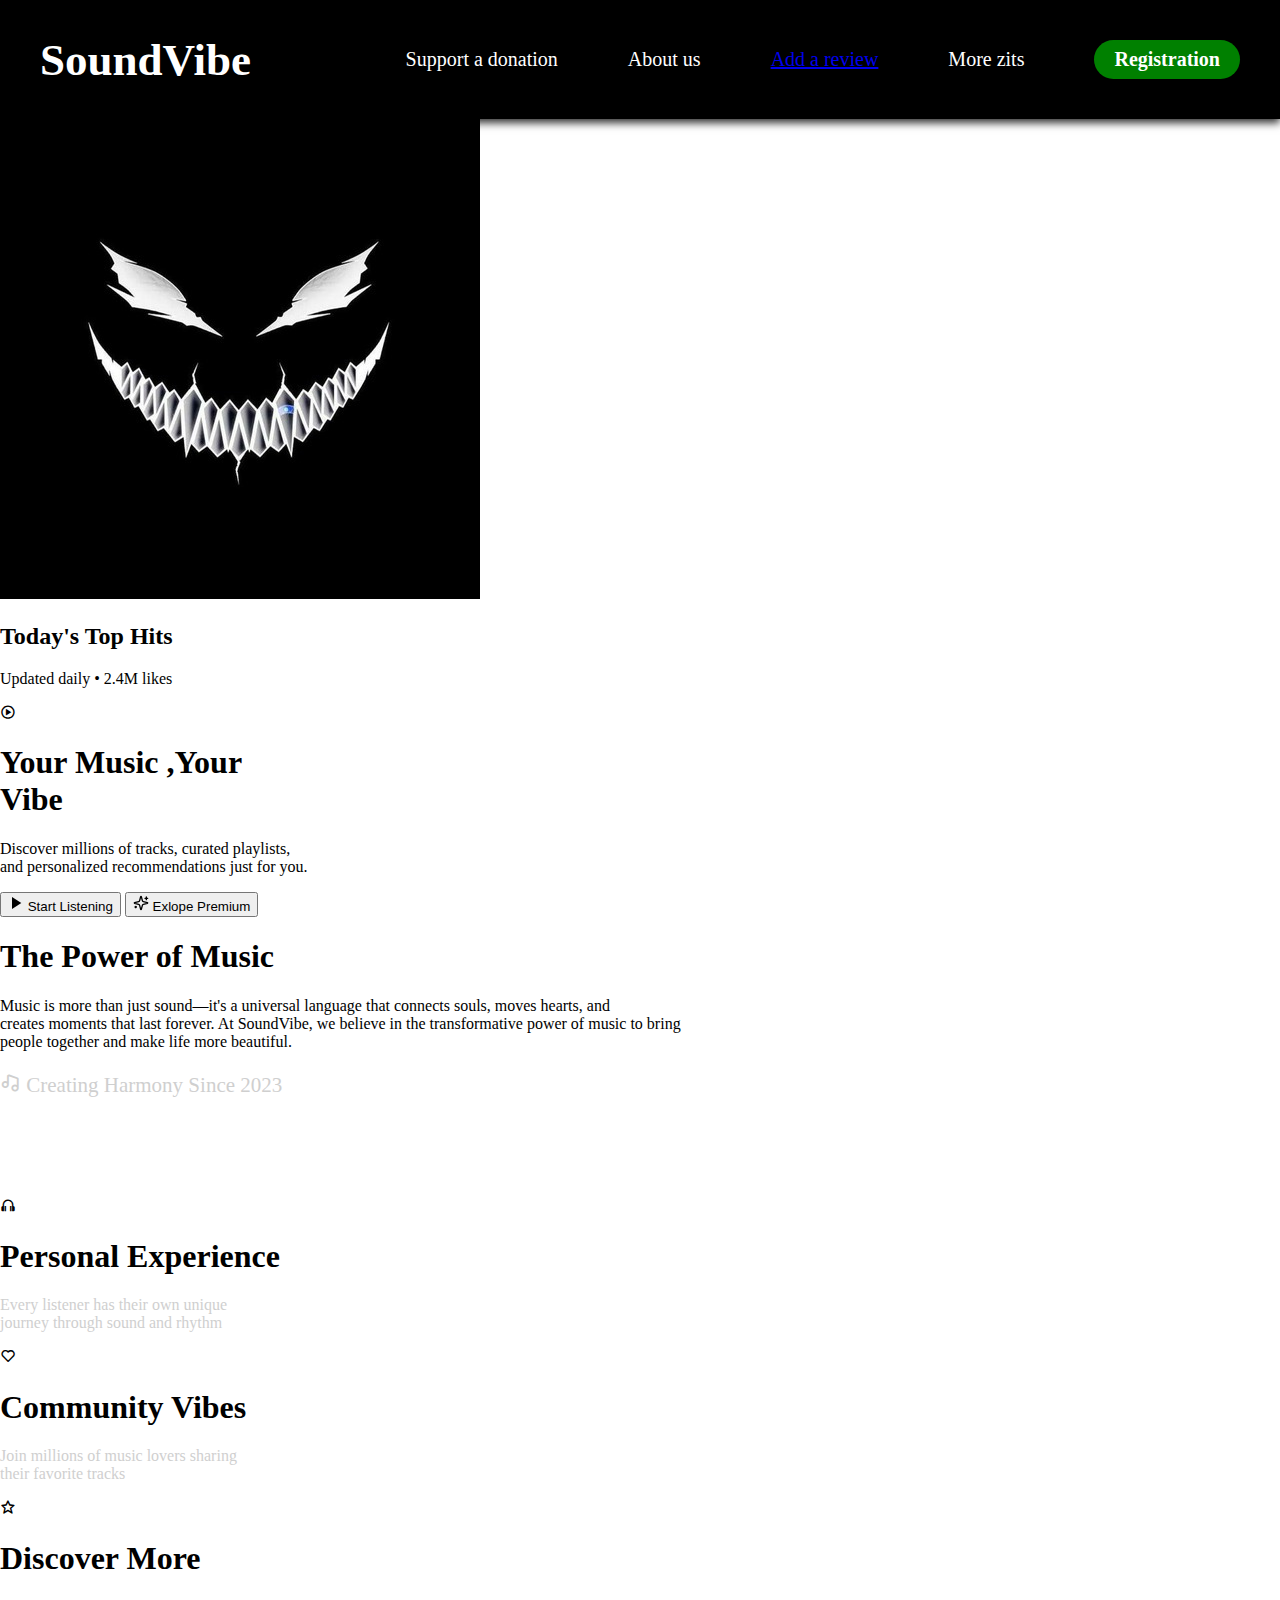
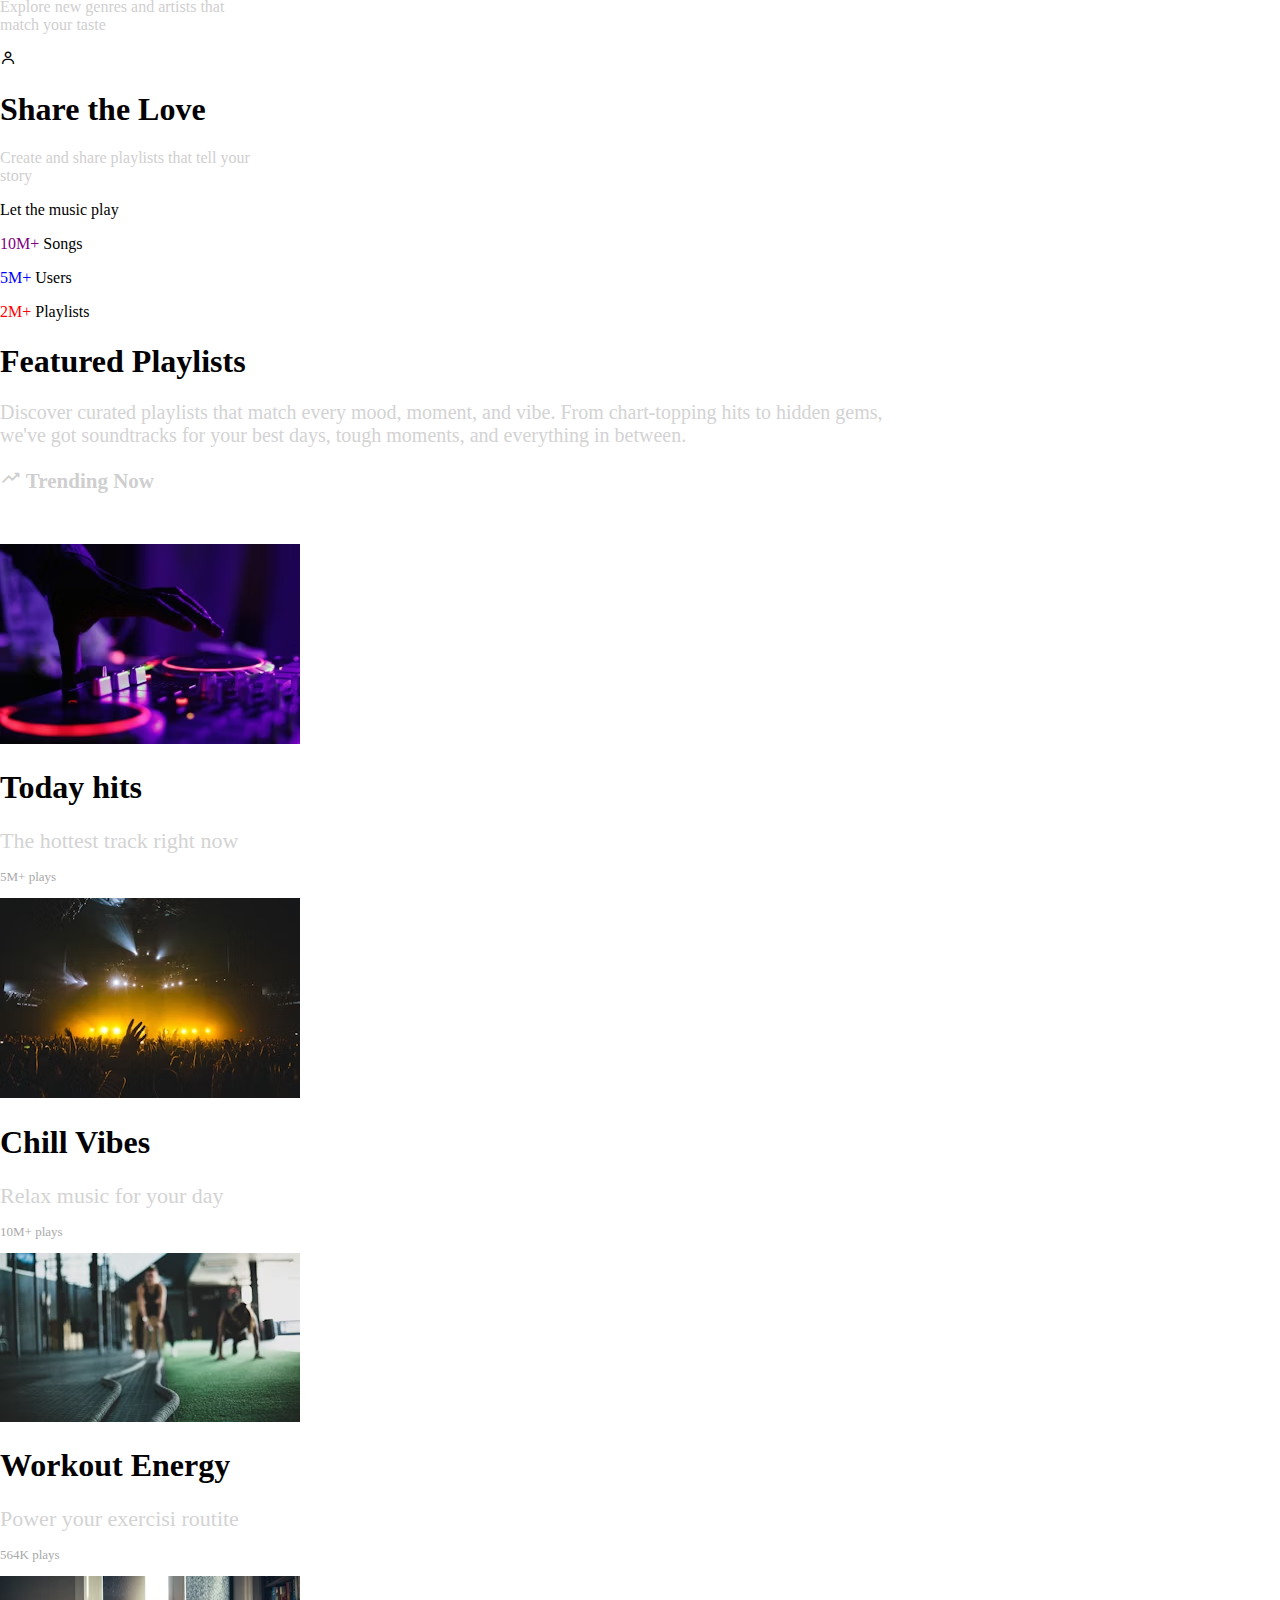
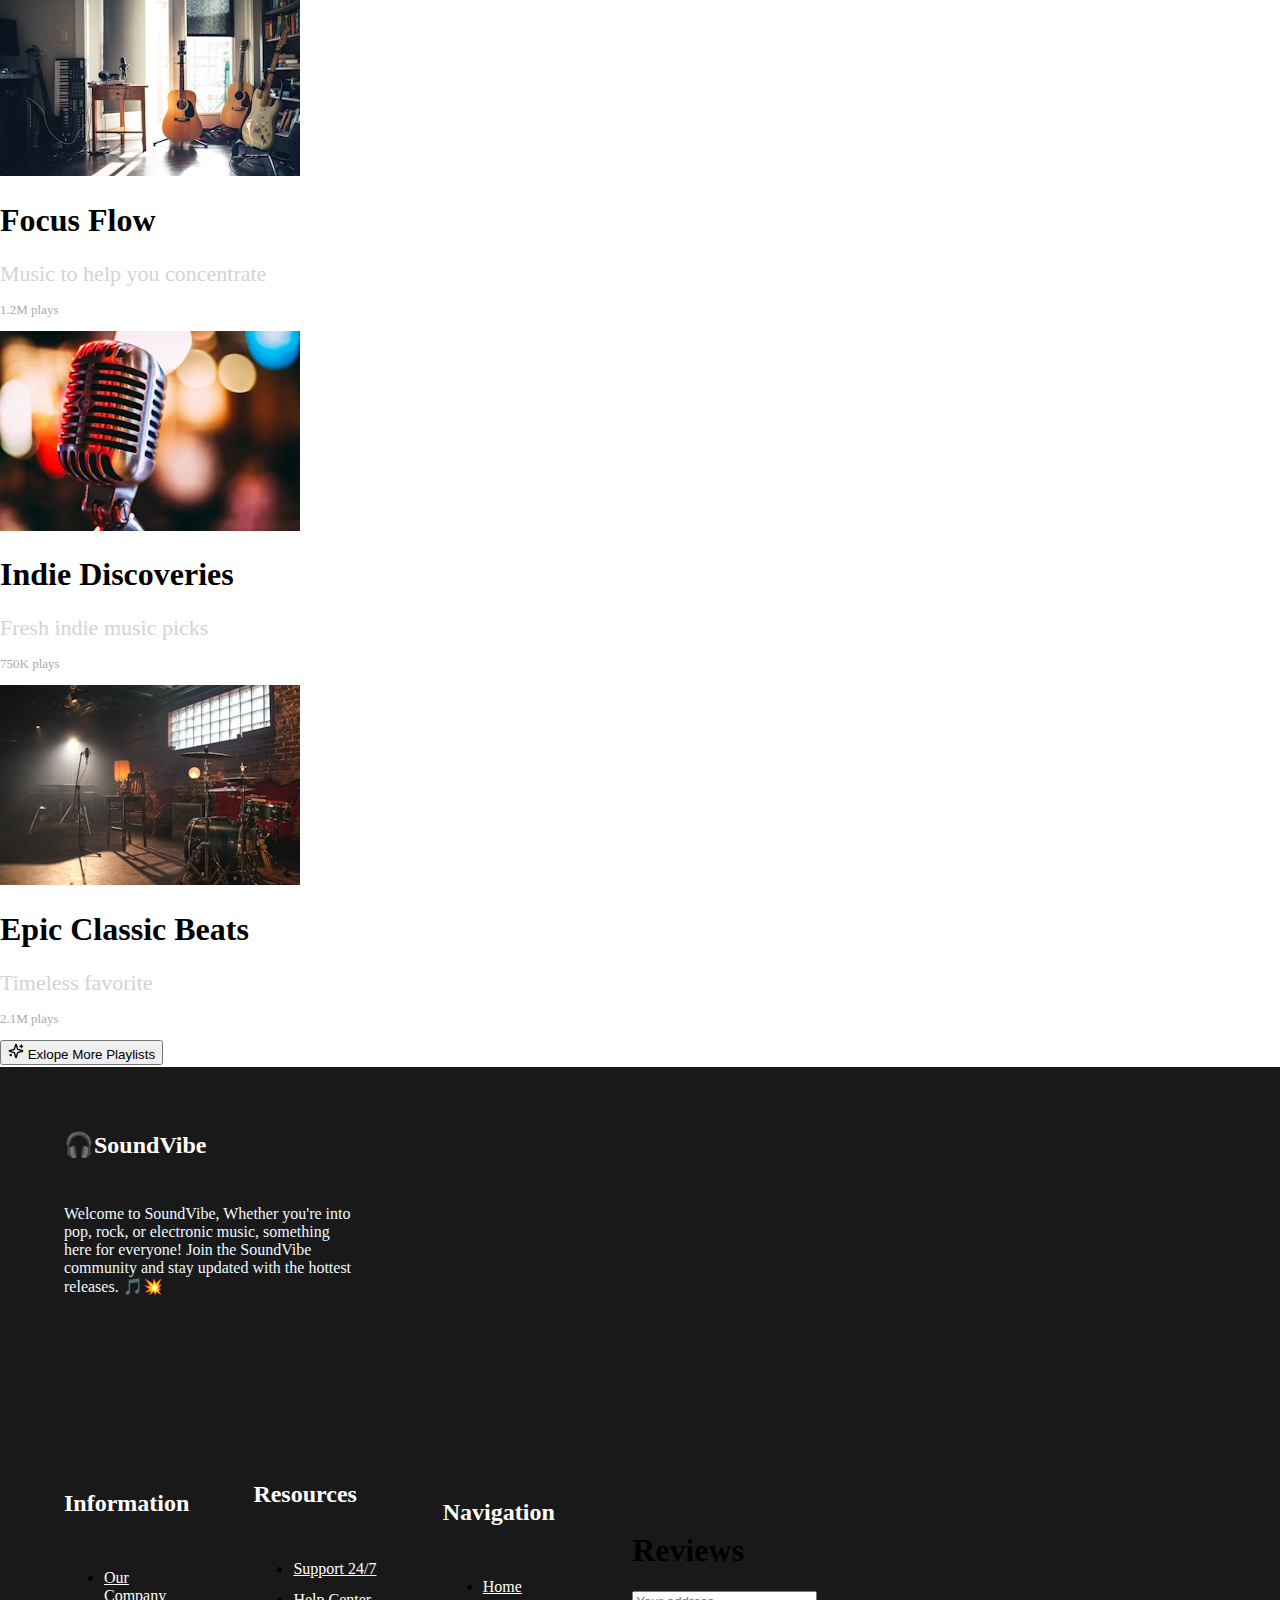
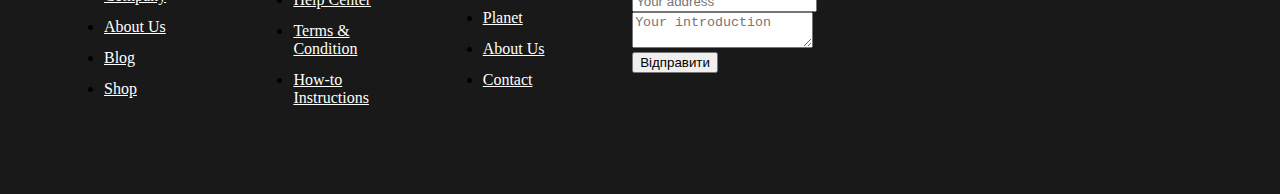
<file: index.html>
<!DOCTYPE html>
<html lang="uk">
<head>
    <meta charset="UTF-8">
    <meta name="viewport" content="width=device-width, initial-scale=1.0">
    <link href="https://unpkg.com/boxicons@2.1.4/css/boxicons.min.css" rel="stylesheet">
    <title>SoundVibe</title>
    <link rel="stylesheet" href="style.css">
    <link rel="icon" href="img/logo.jpg">
</head>
<body>

<header class="header">
        <h1 class="SoundVibe">SoundVibe</h1>
        <nav class="menu">
          <a href="#" style="color: #FFFFFF; text-decoration: none;">
            Support  a donation</a>
            <a href="#about" style="color: #FFFFFF; text-decoration: none;">About us</a>
            <a href="#reviews">Add a review</a>
            <a  href="#zits" style="color: #FFFFFF; text-decoration: none;">More zits</a>
            <p  class ="teg_p" onclick="location.href='register.html';">Registration</p>
        </nav>
</header>
<div class="con_mau">   
  <div class="topss" id="topss">
    <img src="img/hitus.jpeg" alt="">
    <div class="content-wrapper">
      <div class="image-caption">
        <h2>Today's Top Hits</h2>
        <p style="font-size: 16px;">Updated daily • 2.4M likes</p>
      </div>
      <i class='bx bx-play-circle' id="play-circle"></i>
    </div>
    <audio id="audio" src="music_mp3/general_fonk.mp3"></audio>
  </div>
  
  <div class="figma_ideas">
      <div class="text_vibe"><h1>Your Music ,Your<br> <span class="gradient-text">Vibe</svpan></h1></div>
      <p>Discover millions of tracks, curated playlists,<br> 
        and personalized recommendations just for you.</p> 

<div class="divprem">
  <button class="premium_div">
    <svg width="16" height="16" viewBox="0 0 24 24" xmlns="http://www.w3.org/2000/svg">
      <defs>
        <linearGradient id="grad1" x1="0%" y1="0%" x2="100%" y2="0%">
          <stop offset="0%" style="stop-color:#2E8B80; stop-opacity:1" />
          <stop offset="100%" style="stop-color:#2E8B57; stop-opacity:1" />
        </linearGradient>
      </defs>
      <polygon points="6,3 20,12 6,21" fill="currentColor"/>
    </svg>
    <span>Start Listening</span>
  </button>
          
  <button class="premium_div1">
    <svg width="16" height="16" viewBox="0 0 24 24" xmlns="http://www.w3.org/2000/svg" fill="none" stroke="black" stroke-width="2" stroke-linecap="round" stroke-linejoin="round">
      <path d="M9.937 15.5A2 2 0 0 0 8.5 14.063l-6.135-1.582a.5.5 0 0 1 0-.962L8.5 9.936A2 2 0 0 0 9.937 8.5l1.582-6.135a.5.5 0 0 1 .963 0L14.063 8.5A2 2 0 0 0 15.5 9.937l6.135 1.581a.5.5 0 0 1 0 .964L15.5 14.063a2 2 0 0 0-1.437 1.437l-1.582 6.135a.5.5 0 0 1-.963 0z"/>
      <path d="M22 5h-4"></path>
      <path d="M20 3v4"></path>
      <path d="M4 17v2"></path>
      <path d="M5 18H3"></path>
    </svg>
    Exlope Premium
  </button>
</div>      
  </div>
</div>


<main class="main">
  <div class="black">
    <div class="vidstyp-2">
      <div class="power-music">
        <h1 id="about">The Power of Music</h1>
        <p class="teggs-p">Music is more than just sound—it's a universal language that connects souls, 
          moves hearts, and<br> creates moments that last forever. At SoundVibe, we believe in
          the transformative power of music to bring<br> people together 
          and make life more beautiful.</p>
          <div class="since-music">
            <p style="margin-bottom: 100px; font-size: 21px;color: #CFCFCF;"><i class='bx bx-music  mini-music'></i> Creating Harmony Since 2023</p>
          </div>      
      </div>
      <div class="conteiner-gens">
        <div class="conteiner">
          <i class='bx bx-headphone play-icon' ></i>
          <h1>Personal Experience</h1>
          <p style="color: #CFCFCF;">Every listener has their own unique<br> journey through sound and rhythm</p>
        </div>
        <div class="conteiner">
          <i class='bx bx-heart play-icon  ' ></i>
          <h1>Community Vibes</h1>
          <p style="color: #CFCFCF;">Join millions of music lovers sharing <br>their favorite tracks</p>
        </div>
        <div class="conteiner">
          <i class='bx bx-star play-icon ' ></i>
          <h1>Discover More</h1>
          <p style="color: #CFCFCF;">Explore new genres and artists that<br> match your taste</p>
        </div>
        <div class="conteiner">
          <i class='bx bx-user play-icon ' ></i>
          <h1>Share the Love</h1>
          <p style="color: 	#CFCFCF;">Create and share playlists that tell your<br> story</p>
        </div>
      </div>

      <p class="music_play">Let the music play</p>


      <div class="milion-hits">
        <div class="billion-hits">
          <p><span style="color: purple;">10M+</span> Songs</p>
          <p><span style="color: blue;">5M+</span> Users</p>
          <p><span style="color: red;">2M+</span> Playlists</p>
        </div>
      </div>

    </div>
  </div>


  <div class="colornytu">
    <div class="vidstyp">
      <div class="power-music">
        <h1 id="zits">Featured Playlists</h1>
        <p style="color: #D3D3D3;font-size: 20px; ">Discover curated playlists that match every mood, moment, and vibe. From chart-topping hits to hidden gems,<br> we've got soundtracks for your best days, tough moments, and everything in between.</p>
        <h3 style="margin-bottom: 50px; font-size: 21px;color: #CFCFCF;"><i class='bx bx-trending-up treding' ></i>  Trending Now</h3>
      </div>

      <div class="conteiner-genses">
        <div class="conteiners">
          <img src="img/todays.avif"  >
          <div class="text-content">
            <h1 class="H1">Today hits</h1>
            <p style="font-size: 22px;color: #D3D3D3;margin-bottom: 15px; " class="p">The hottest track right now </p>
            <p class="p" style="font-size: 13px;color: #A9A9A9;">5M+ plays</p>
          </div>
        </div>
        <div class="conteiners">
          <img src="img/chill.avif" alt="Тут буде фото">
          <div class="text-content">
            <h1 class="H1">Chill Vibes</h1>
            <p class="p" style="font-size: 22px;color: #D3D3D3;margin-bottom: 15px;">Relax music for your day </p>
            <p class="p" style="font-size: 13px;color: #A9A9A9;">10M+ plays</p>
          </div>
        </div>
      </div>
    </div>


    <div class="conteiner-genss">
      <div class="conteinerss" >
        <img src="img/workaut.avif" alt="Тут буде фото">
        <div class="text-coordinata">
          <h1 class="H1" >Workout Energy</h1>
          <p class="p" style="font-size: 22px;color: #D3D3D3; margin-bottom: 15px;">Power your exercisi routite</p>
          <p class="p" style="font-size: 13px;color: #A9A9A9;">564K plays</p>
        </div>
      </div>
    
      <div class="conteinerss">
        <img src="img/focus.avif" alt="Тут буде фото">
        <div class="text-coordinata">
          <h1 class="H1">Focus Flow</h1>
          <p class="p" style="font-size: 22px;color: #D3D3D3; margin-bottom: 15px;">Music to help you concentrate</p>
          <p class="p" style="font-size: 13px;color: #A9A9A9;">1.2M plays</p>
        </div>
      </div>
    
      <div class="conteinerss">
        <img src="img/discivered.avif" alt="Тут буде фото">
        <div class="text-coordinata">
          <h1 class="H1">Indie Discoveries</h1>
          <p class="p" style="font-size: 22px;color: #D3D3D3;margin-bottom: 15px; ">Fresh indie music picks</p>
          <p class="p" style="font-size: 13px;color: #A9A9A9;" > 750K plays</p>
        </div>
      </div>
    
      <div class="conteinerss">
        <img src="img/classic.avif" alt="Тут буде фото">
        <div class="text-coordinata">
          <h1 >Epic Classic Beats</h1>
          <p class="p" style="font-size: 22px;color: #D3D3D3;margin-bottom: 15px;">Timeless favorite</p>
          <p class="p" style="font-size: 13px;color: #A9A9A9;"> 2.1M plays</p>
        </div>
      </div>
    </div>
    
    <button class="premium_divs">
      <svg width="16" height="16" viewBox="0 0 24 24" xmlns="http://www.w3.org/2000/svg" fill="none" stroke="black" stroke-width="2" stroke-linecap="round" stroke-linejoin="round">
        <path d="M9.937 15.5A2 2 0 0 0 8.5 14.063l-6.135-1.582a.5.5 0 0 1 0-.962L8.5 9.936A2 2 0 0 0 9.937 8.5l1.582-6.135a.5.5 0 0 1 .963 0L14.063 8.5A2 2 0 0 0 15.5 9.937l6.135 1.581a.5.5 0 0 1 0 .964L15.5 14.063a2 2 0 0 0-1.437 1.437l-1.582 6.135a.5.5 0 0 1-.963 0z"/>
        <path d="M22 5h-4"></path>
        <path d="M20 3v4"></path>
        <path d="M4 17v2"></path>
        <path d="M5 18H3"></path>
      </svg>
      Exlope More Playlists
    </button>
  </div>



</main>


 <footer>
      <div class="container">
        <div class="profile">
          <div class="logo">
            <a href=""> 🎧SoundVibe</a>
          </div>

          <p style="color: aliceblue;"> 
            Welcome to SoundVibe,
            Whether you're into pop, rock, or electronic music,  something here for everyone! 
            Join the SoundVibe community and stay updated with the hottest releases. 🎵💥
          </p>

          <div class="social-media-container">
            <div class="social-media">
              <box-icon color="#fff" type="logo" name="instagram"></box-icon>
            </div>
            <div class="social-media">
              <box-icon color="#fff" name="youtube" type="logo"></box-icon>
            </div>
            <div class="social-media">
              <box-icon color="#fff" name="facebook-circle"type="logo"></box-icon>
            </div>
            <div class="social-media">
              <box-icon color="#fff" type="logo" name="tiktok"></box-icon>
            </div>
          </div>
        </div>

        <div class="link-container">
          <div class="information">
            <h1>Information</h1>
            <ul>
              <li>
                <a href="#">Our Company</a>
              </li>
              <li>
                <a href="#">About Us</a>
              </li>
              <li>
                <a href="#">Blog</a>
              </li>
              <li>
                <a href="#">Shop</a>
              </li>
            </ul>
          </div>

          <div class="resource">
            <h1>Resources</h1>
            <ul>
              <li>
                <a href="#">Support 24/7</a>
              </li>
              <li>
                <a href="#">Help Center</a>
              </li>
              <li>
                <a href="#">Terms & Condition</a>
              </li>
              <li>
                <a href="#">How-to Instructions</a>
              </li>
            </ul>
          </div>

          <div class="navigation">
            <h1>Navigation</h1>
            <ul>
              <li>
                <a href="#">Home</a>
              </li>
              <li>
                <a href="#">Planet</a>
              </li>
              <li>
                <a href="#">About Us</a>
              </li>
              <li>
                <a href="#">Contact</a>
              </li>
            </ul>
          </div>

          <div  class="containersss">
            <h1>Reviews</h1>
            <form action="https://formspree.io/f/xdkaleqv" method="POST">
                <label>
                    <input type="email" placeholder="Your address" name="email" required>
                </label>
                <label>
                    <textarea name="message" placeholder="Your introduction" required></textarea>
                </label>
                <button type="submit" id="reviews">Відправити</button>
            </form>
         </div>
      </div>
    </footer>


<script src="script_2.js"></script>

</body>
</html>
</file>
<file: style.css>
body {
    margin: 0;
    font-family: cursive;
}

.header {
    background-color: black;
    padding: 20px 40px;
    box-shadow: 0 4px 8px rgba(0, 0, 0, 0.8);
    display: flex;
    justify-content: space-between;
    align-items: center;
    color: white;
    margin: 0 auto;
    max-width: 2060px;
    font-family: cursive;
}

.SoundVibe {
    margin-left: 50px;
    margin: 0;
    font-size: 45px;
    text-align: left;
    flex-shrink: 0; 
}

.menu {
    display: flex;
    gap: 70px; 
    align-items: center;
    font-size: 20PX;
}


.teg_p {
    background-color: green;
    color: white;
    border-radius: 25px;
    padding: 8px 20px;
    text-align: center;
    font-weight: bold;
    transition:  0.3s ease;
}

.teg_p:hover {
    background-color: darkgreen;
}

.top_music {
    font-size: 35px;
    text-align: center;
    margin: 20px 0;
}

.start {
    display: flex;
    flex-direction: column; 
    align-items: center;
    gap: 20px;
    max-width: 1200px;
    margin: 0 auto;
    padding: 20px;
}

.song-details {
    max-width: 500px;
    text-align: center;
}

.txt {
    font-size: 18px;
    text-align: left;
}

.musicc {
    width: 500px;  
    height: auto;
    margin-top: -100px; 
    margin-right:250px;
    filter: drop-shadow(0px 0px 1000px red);
}


.audio {
    color: white;
    border-radius: 8px; 
    padding: 10px; 
    margin-top: 100px;
}


.ux_main{
    display: flex;
    flex-direction: row-reverse;
}

.top_hits{
    width: 300px;
    height: auto;
}


















  

  footer {
    display: flex;
    align-items: center;
    width: 100%;
    border-top: 2px solid #fff;
    background-color: #191919;
  }
  
  footer .container {
    padding: 4rem;
    display: flex;
    flex-wrap: wrap;
    width: 100%;
    height: 100%;
    gap: 5rem;
    align-items: center; 
  
    
  }
  
  footer .container .profile {
    display: flex;
    flex-direction: column;
    gap: 30px;
    width: 25%;
    margin: 0;
    padding: 0;
  }
  
  footer .container .link-container {
    display: flex;
    align-items: center; 
    width: 70%;
    display: flex;
    gap: 4rem;
  }
  

  footer .container .profile ,
  footer .container .link-container{
    display: flex;
    min-height: 100px;
  }


  footer .container .link-container .information,
  footer .container .link-container .resource,
  footer .container .link-container .navigation {
    display: flex;
    flex-direction: column;
    gap: 8px;
    width: 30%;
  }
  
  footer .container .profile .logo {
    display: flex;
    align-items: center;
    border-radius: 50%;
    object-fit: cover;
    gap: 4px;
  }
  
  
  footer .container .profile .logo a {
    text-decoration: none;
    font-size: 24px;
    font-weight: bold;
    color: #fff;
  }
  
  footer .container .profile p {
    font-weight: 400;
    margin-bottom: 8px;
  }
  
  footer .container .profile .social-media-container {
    display: flex;
    gap: 8px;
  }
  
  footer .container .profile .social-media-container .social-media {
    text-decoration: none;
    text-align: center;
    cursor: pointer;
    width: 30px;
    height: 28px;
    padding: 6px;
    border-radius: 50%;
    background-color: #191919;
    transition: transform 1s linear;
  }
  
  footer .container .profile .social-media-container .social-media:hover {
    transform: rotateY(360deg);
  }
  
  footer .container .link-container .information h1,
  footer .container .link-container .resource h1,
  footer .container .link-container .navigation h1 {
    font-size: 24px;
    font-weight: bold;
    color: #fff;
    height: 50px;
    display: flex;
    align-items: center;
  }
  
  footer .container .link-container .information ul,
  footer .container .link-container .resource ul,
  footer .container .link-container .navigation ul {
    display: flex;
    flex-direction: column;
    gap: 6px;
  }
  footer .container .link-container .information ul li,
  footer .container .link-container .resource ul li,
  footer .container .link-container .navigation ul li {
    cursor: pointer;
  }
  
  footer .container .link-container .information ul li::after,
  footer .container .link-container .resource ul li::after,
  footer .container .link-container .navigation ul li::after {
    content: "";
    display: block;
    border-bottom: 3px solid #fff;
    width: 40%;
    transform: scaleX(0);
    transform-origin: right;
    transition: transform 0.6s linear;
    margin-top: 4px;
  }
  
  footer .container .link-container .information ul li:hover::after,
  footer .container .link-container .resource ul li:hover::after,
  footer .container .link-container .navigation ul li:hover::after {
    transform: scaleX(1);
    transform-origin: left;
    transition: transform 0.6s linear;
  }
  
  footer .container .link-container .information ul li a,
  footer .container .link-container .resource ul li a,
  footer .container .link-container .navigation ul li a {
    color: #fff;
  }
</file>
